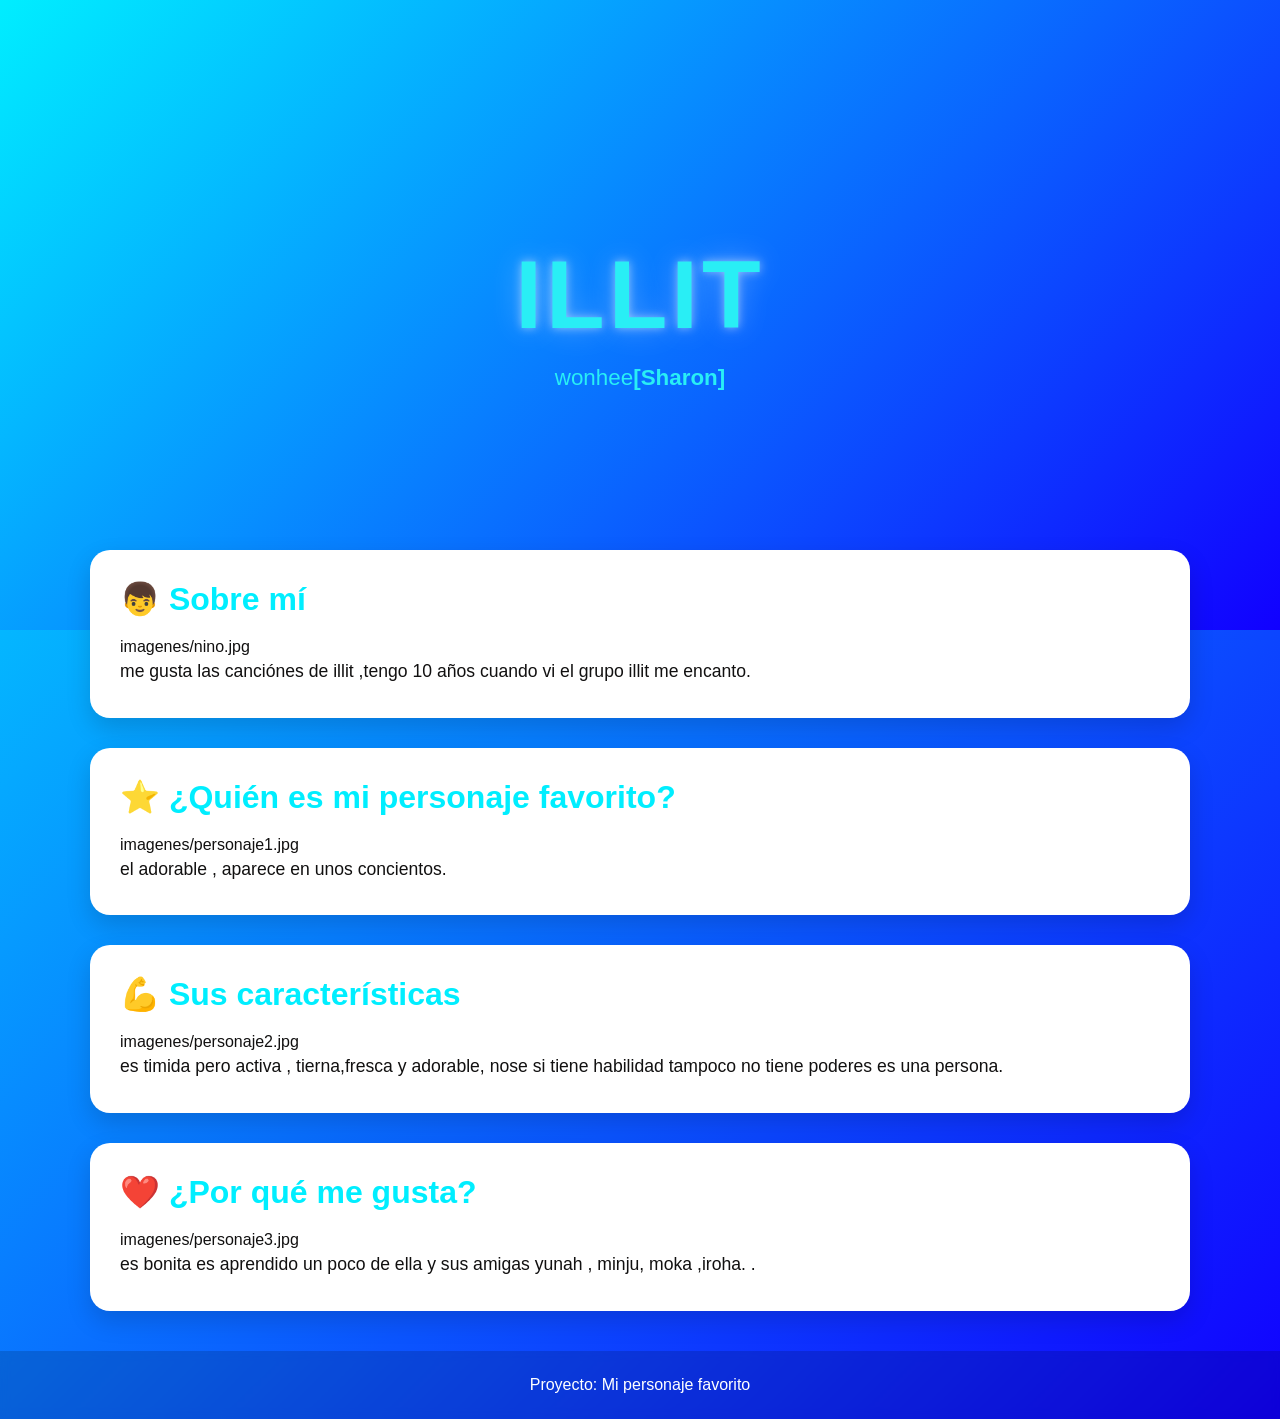
<file: docs/personajeFavorito/index.html>
<!DOCTYPE html>
<html lang="es">

<head>
    <meta charset="UTF-8">
    <meta name="viewport" content="width=device-width, initial-scale=1.0">
    <title>[Nombre del Personaje]</title>
    <link rel="stylesheet" href="style.css">
</head>

<body>

    <header class="hero">
        <div class="hero-content">
            <h1>illit</h1>
            <p>wonhee<strong>[Sharon]</strong></p>
        </div>
    </header>

    <main>

        <section class="card">
            <h2>👦 Sobre mí</h2>
            imagenes/nino.jpg

            <p>
               me gusta las canciónes de illit ,tengo 10 años cuando vi 
               el grupo illit me encanto.
               
                 
            </p>
        </section>

        <section class="card">
            <h2>⭐ ¿Quién es mi personaje favorito?</h2>
            imagenes/personaje1.jpg

            <p>
                el adorable , aparece en unos concientos.
            </p>
        </section>

        <section class="card">
            <h2>💪 Sus características</h2>
            imagenes/personaje2.jpg

            <p>
                es timida pero activa , tierna,fresca y adorable, nose si tiene habilidad tampoco no tiene poderes 
                es una persona.
            </p>
        </section>

        <section class="card">
            <h2>❤️ ¿Por qué me gusta?</h2>
            imagenes/personaje3.jpg

            <p>
               es bonita es aprendido un poco de ella y sus amigas yunah , minju, moka ,iroha.
                .
            </p>
        </section>

    </main>

    <footer>
        <p>Proyecto: Mi personaje favorito</p>
    </footer>

</body>

</html>
</file>
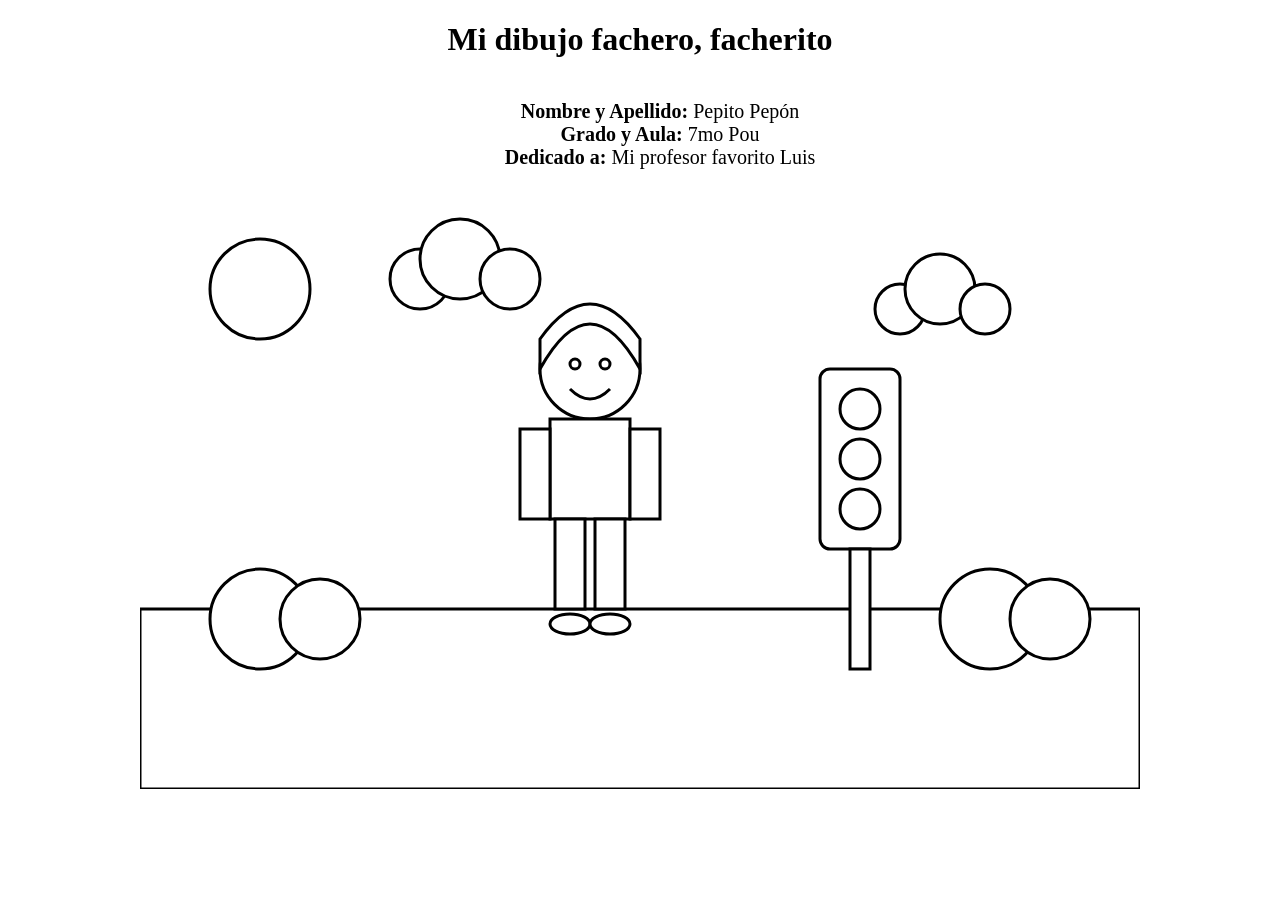
<file: docs/semaforoRGB/index.html>
<!DOCTYPE html>
<html lang="es">
<head>
    <meta charset="UTF-8">
    <title>Dibujo para colorear</title>
    <link rel="stylesheet" href="estilos.css">
</head>
<body>
<h1>Mi dibujo fachero, facherito</h1>
<ul>
  <li><strong>Nombre y Apellido:</strong> Pepito Pepón</li>
  <li><strong>Grado y Aula:</strong> 7mo Pou</li>
  <li><strong>Dedicado a:</strong> Mi profesor favorito Luis</li>
</ul>
<svg viewBox="0 0 1000 600" class="dibujo cielo">

    <!-- Sol -->
    <circle class="sol" cx="120" cy="100" r="50"/>

    <!-- Nubes -->
    <g class="nube">
        <circle class="nube-cuerpo" cx="280" cy="90" r="30"/>
        <circle class="nube-cuerpo" cx="320" cy="70" r="40"/>
        <circle class="nube-cuerpo" cx="370" cy="90" r="30"/>
    </g>

    <g class="nube">
        <circle class="nube-cuerpo" cx="760" cy="120" r="25"/>
        <circle class="nube-cuerpo" cx="800" cy="100" r="35"/>
        <circle class="nube-cuerpo" cx="845" cy="120" r="25"/>
    </g>

    <!-- Césped -->
    <rect class="cesped" x="0" y="420" width="1000" height="180"/>

    <!-- Arbustos -->
    <circle class="arbusto" cx="120" cy="430" r="50"/>
    <circle class="arbusto" cx="180" cy="430" r="40"/>

    <circle class="arbusto" cx="850" cy="430" r="50"/>
    <circle class="arbusto" cx="910" cy="430" r="40"/>

    <!-- Semáforo -->
    <g class="semaforo">

        <rect class="cuerpo-semaforo"
              x="680"
              y="180"
              width="80"
              height="180"
              rx="10"/>

        <circle class="luz-roja"
                cx="720"
                cy="220"
                r="20"/>

        <circle class="luz-amarilla"
                cx="720"
                cy="270"
                r="20"/>

        <circle class="luz-verde"
                cx="720"
                cy="320"
                r="20"/>

        <rect class="palo-semaforo"
              x="710"
              y="360"
              width="20"
              height="120"/>

    </g>

    <!-- Persona -->

    <!-- Cabeza -->
    <circle class="piel"
            cx="450"
            cy="180"
            r="50"/>

    <!-- Cabello -->
    <path class="cabello"
          d="M400 180
             Q450 90 500 180
             L500 150
             Q450 80 400 150 Z"/>

    <!-- Ojos -->
    <circle class="ojo"
            cx="435"
            cy="175"
            r="5"/>

    <circle class="ojo"
            cx="465"
            cy="175"
            r="5"/>

    <!-- Sonrisa -->
    <path class="boca"
          d="M430 200 Q450 220 470 200"/>

    <!-- Polo -->
    <rect class="polo"
          x="410"
          y="230"
          width="80"
          height="100"/>

    <!-- Brazos -->
    <rect class="piel"
          x="380"
          y="240"
          width="30"
          height="90"/>

    <rect class="piel"
          x="490"
          y="240"
          width="30"
          height="90"/>

    <!-- Pantalón -->
    <rect class="pantalon"
          x="415"
          y="330"
          width="30"
          height="90"/>

    <rect class="pantalon"
          x="455"
          y="330"
          width="30"
          height="90"/>

    <!-- Zapatos -->
    <ellipse class="zapato"
             cx="430"
             cy="435"
             rx="20"
             ry="10"/>

    <ellipse class="zapato"
             cx="470"
             cy="435"
             rx="20"
             ry="10"/>

</svg>

</body>
</html>
</file>
<file: docs/personajeFavorito/style.css>
/*======================================
  PALETA DE COLORES
======================================*/
:root {
    --color-primario: #00eeff;
    --color-secundario: #1100ff;
}

/*======================================
  CONFIGURACIÓN GENERAL
======================================*/
* {
    margin: 0;
    padding: 0;
    box-sizing: border-box;
}

body {
    font-family: "Segoe UI", Arial, sans-serif;

    background: linear-gradient(
        135deg,
        var(--color-primario),
        var(--color-secundario)
    );

    min-height: 100vh;
    color: #111010;
}

/*======================================
  HERO
======================================*/
.hero {
    height: 70vh;

    display: flex;
    justify-content: center;
    align-items: center;

    text-align: center;

    background: linear-gradient(
        135deg,
        var(--color-primario),
        var(--color-secundario)
    );

    color: rgb(41, 238, 245);
}

.hero-content {
    animation: aparecer 1.5s ease;
}

.hero h1 {
    font-size: clamp(3rem, 8vw, 6rem);
    letter-spacing: 4px;
    text-transform: uppercase;

    text-shadow:
        0 0 10px rgba(255,255,255,.5),
        0 0 30px rgba(255,255,255,.3);

    animation: flotar 3s ease-in-out infinite;
}

.hero p {
    font-size: 1.4rem;
    margin-top: 15px;
}

/*======================================
  CONTENEDOR
======================================*/
main {
    width: 90%;
    max-width: 1100px;

    margin: -80px auto 40px;
}

/*======================================
  TARJETAS
======================================*/
.card {
    background: white;

    margin-bottom: 30px;
    padding: 30px;

    border-radius: 20px;

    box-shadow: 0 10px 25px rgba(0,0,0,.15);

    transition: .3s;
}

.card:hover {
    transform: translateY(-8px);
}

.card h2 {
    color: var(--color-primario);
    margin-bottom: 20px;
    font-size: 2rem;
}

.card img {
    width: 100%;
    max-width: 450px;

    display: block;
    margin: 20px auto;

    border-radius: 15px;

    transition: .4s;
}

.card img:hover {
    transform: scale(1.05);
}

.card p {
    font-size: 1.1rem;
    line-height: 1.8;
}

/*======================================
  FOOTER
======================================*/
footer {
    text-align: center;

    padding: 25px;

    color: white;

    background: rgba(0,0,0,.15);

    backdrop-filter: blur(5px);
}

/*======================================
  ANIMACIONES
======================================*/
@keyframes aparecer {
    from {
        opacity: 0;
        transform: translateY(40px);
    }

    to {
        opacity: 1;
        transform: translateY(0);
    }
}

@keyframes flotar {
    0% {
        transform: translateY(0);
    }

    50% {
        transform: translateY(-10px);
    }

    100% {
        transform: translateY(0);
    }
}

/*======================================
  RESPONSIVE
======================================*/
@media (max-width: 768px) {

    .hero {
        height: 55vh;
    }

    .hero p {
        font-size: 1rem;
    }

    .card {
        padding: 20px;
    }

    .card h2 {
        font-size: 1.5rem;
    }
}
</file>
<file: docs/semaforoRGB/estilos.css>
body{
    margin:0;
    display:flex;
    justify-content:center;
    background:white;
    flex-direction: column;
    align-items: center;

}
h1 {
  text-align: center;
}
ul {
  list-style-type: none;
  display: flex;
  flex-direction: column;
  align-items: center;
  font-size: 20px;
}
.dibujo{
    width:1000px;
}

.cielo,
.sol,
.nube-cuerpo,
.cesped,
.arbusto,
.cuerpo-semaforo,
.luz-roja,
.luz-amarilla,
.luz-verde,
.palo-semaforo,
.piel,
.cabello,
.ojo,
.polo,
.pantalon,
.zapato{
    fill:white;
    stroke:black;
    stroke-width:3;
}
</file>
